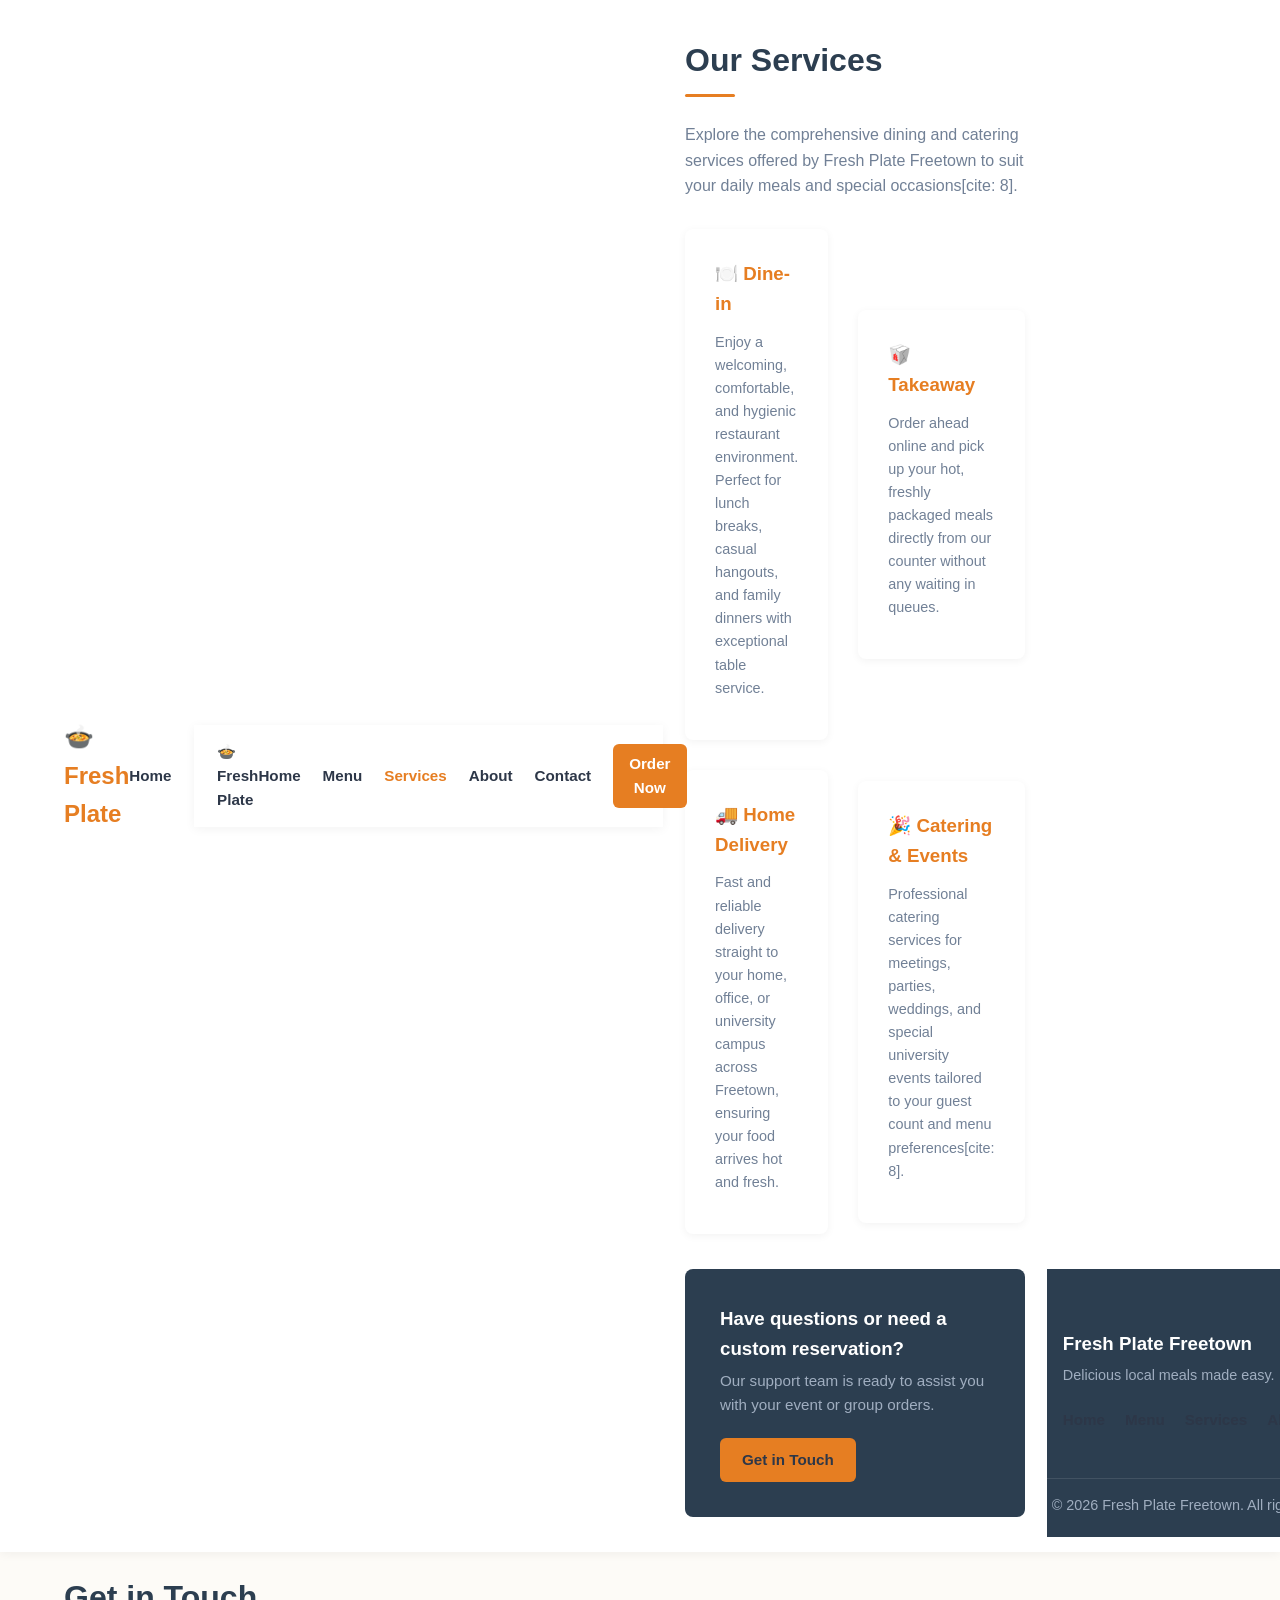
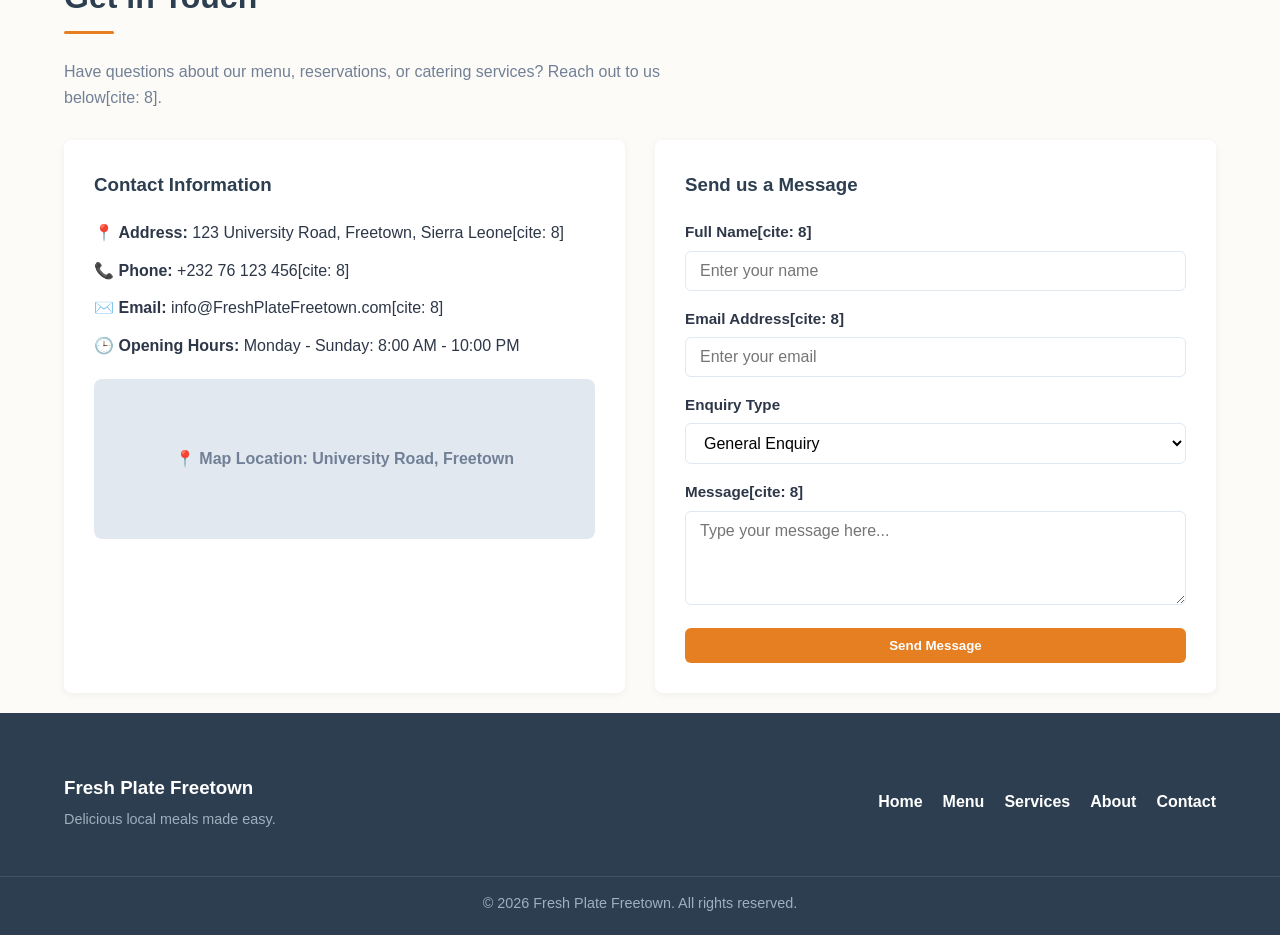
<file: fresh plate freetowe/contact.html>
<!DOCTYPE html>
<html lang="en">
<head>
  <meta charset="UTF-8">
  <meta name="viewport" content="width=device-width, initial-scale=1.0">
  <title>Fresh Plate Freetown | Contact Us</title>
  <link rel="stylesheet" href="style.css">
</head>
<body>

  <!-- Header -->
  <header class="site-header">
    <div class="container navbar">
      <a href="index.html" class="logo">🍲 Fresh Plate</a>
      <div class="menu-toggle" id="mobile-menu">☰</div>
      <nav class="nav-links" id="nav-links">
        <a href="index.html">Home</a><!DOCTYPE html>
<html lang="en">
<head>
  <meta charset="UTF-8">
  <meta name="viewport" content="width=device-width, initial-scale=1.0">
  <title>Fresh Plate Freetown | Our Services</title>
  <link rel="stylesheet" href="style.css">
</head>
<body>

  <!-- Header -->
  <header class="site-header">
    <div class="container navbar">
      <a href="index.html" class="logo">🍲 Fresh Plate</a>
      <div class="menu-toggle" id="mobile-menu">☰</div>
      <nav class="nav-links" id="nav-links">
        <a href="index.html">Home</a>
        <a href="menu.html">Menu</a>
        <a href="services.html" class="active">Services</a>
        <a href="about.html">About</a>
        <a href="contact.html">Contact</a>
        <a href="menu.html" class="btn btn-primary" style="color: #fff; padding: 8px 16px;">Order Now</a>
      </nav>
    </div>
  </header>

  <!-- Main Section (Wireframe Fig 4) -->
  <section class="container">
    <h2 class="section-title">Our Services</h2>
    <p style="color: var(--text-muted); margin-bottom: 30px; max-width: 700px;">
      Explore the comprehensive dining and catering services offered by Fresh Plate Freetown to suit your daily meals and special occasions[cite: 8].
    </p>

    <!-- Service Cards Grid -->
    <div class="grid-2" style="margin-bottom: 35px;">
      
      <div style="background: var(--bg-white); padding: 30px; border-radius: 8px; box-shadow: 0 2px 8px rgba(0,0,0,0.05);">
        <h3 style="color: var(--primary-color); margin-bottom: 12px;">🍽️ Dine-in</h3>
        <p class="card-text">
          Enjoy a welcoming, comfortable, and hygienic restaurant environment. Perfect for lunch breaks, casual hangouts, and family dinners with exceptional table service.
        </p>
      </div>

      <div style="background: var(--bg-white); padding: 30px; border-radius: 8px; box-shadow: 0 2px 8px rgba(0,0,0,0.05);">
        <h3 style="color: var(--primary-color); margin-bottom: 12px;">🥡 Takeaway</h3>
        <p class="card-text">
          Order ahead online and pick up your hot, freshly packaged meals directly from our counter without any waiting in queues.
        </p>
      </div>

      <div style="background: var(--bg-white); padding: 30px; border-radius: 8px; box-shadow: 0 2px 8px rgba(0,0,0,0.05);">
        <h3 style="color: var(--primary-color); margin-bottom: 12px;">🚚 Home Delivery</h3>
        <p class="card-text">
          Fast and reliable delivery straight to your home, office, or university campus across Freetown, ensuring your food arrives hot and fresh.
        </p>
      </div>

      <div style="background: var(--bg-white); padding: 30px; border-radius: 8px; box-shadow: 0 2px 8px rgba(0,0,0,0.05);">
        <h3 style="color: var(--primary-color); margin-bottom: 12px;">🎉 Catering & Events</h3>
        <p class="card-text">
          Professional catering services for meetings, parties, weddings, and special university events tailored to your guest count and menu preferences[cite: 8].
        </p>
      </div>

    </div>

    <!-- Get In Touch CTA Callout -->
    <div style="background-color: var(--secondary-color); color: #fff; padding: 35px; border-radius: 8px; display: flex; justify-content: space-between; align-items: center; flex-wrap: wrap; gap: 20px;">
      <div>
        <h3 style="margin-bottom: 5px;">Have questions or need a custom reservation?</h3>
        <p style="color: #a0aec0; font-size: 0.95rem;">Our support team is ready to assist you with your event or group orders.</p>
      </div>
      <a href="contact.html" class="btn btn-primary">Get in Touch</a>
    </div>

  </section>

  <!-- Footer -->
  <footer class="site-footer">
    <div class="container footer-content">
      <div>
        <h3>Fresh Plate Freetown</h3>
        <p style="color: #a0aec0; font-size: 0.9rem; margin-top: 5px;">Delicious local meals made easy.</p>
      </div>
      <div>
        <ul style="display: flex; gap: 20px; font-weight: 600;">
          <li><a href="index.html">Home</a></li>
          <li><a href="menu.html">Menu</a></li>
          <li><a href="services.html">Services</a></li>
          <li><a href="about.html">About</a></li>
          <li><a href="contact.html">Contact</a></li>
        </ul>
      </div>
    </div>
    <div class="footer-bottom">
      &copy; 2026 Fresh Plate Freetown. All rights reserved.
    </div>
  </footer>

  <script>
    document.getElementById('mobile-menu').addEventListener('click', () => {
      document.getElementById('nav-links').classList.toggle('active');
    });
  </script>
</body>
</html>
        <a href="menu.html">Menu</a>
        <a href="services.html">Services</a>
        <a href="about.html">About</a>
        <a href="contact.html" class="active">Contact</a>
        <a href="menu.html" class="btn btn-primary" style="color: #fff; padding: 8px 16px;">Order Now</a>
      </nav>
    </div>
  </header>

  <!-- Main Section (Wireframe Fig 5) -->
  <section class="container">
    <h2 class="section-title">Get in Touch</h2>
    <p style="color: var(--text-muted); margin-bottom: 30px; max-width: 600px;">
      Have questions about our menu, reservations, or catering services? Reach out to us below[cite: 8].
    </p>

    <div class="grid-2">
      
      <!-- Contact Information Card -->
      <div style="background-color: var(--bg-white); padding: 30px; border-radius: 8px; box-shadow: 0 2px 8px rgba(0,0,0,0.05); height: 100%;">
        <h3 style="margin-bottom: 20px; color: var(--secondary-color);">Contact Information</h3>
        <p style="margin-bottom: 12px;">📍 <strong>Address:</strong> 123 University Road, Freetown, Sierra Leone[cite: 8]</p>
        <p style="margin-bottom: 12px;">📞 <strong>Phone:</strong> +232 76 123 456[cite: 8]</p>
        <p style="margin-bottom: 12px;">✉️ <strong>Email:</strong> info@FreshPlateFreetown.com[cite: 8]</p>
        <p style="margin-bottom: 0;">🕒 <strong>Opening Hours:</strong> Monday - Sunday: 8:00 AM - 10:00 PM</p>
        
        <!-- Embedded Map Placeholder -->
        <div style="background: #e2e8f0; height: 160px; border-radius: 8px; display: flex; align-items: center; justify-content: center; color: var(--text-muted); font-weight: 600; margin-top: 20px;">
          📍 Map Location: University Road, Freetown
        </div>
      </div>

      <!-- Send Message Form -->
      <div style="background-color: var(--bg-white); padding: 30px; border-radius: 8px; box-shadow: 0 2px 8px rgba(0,0,0,0.05);">
        <h3 style="margin-bottom: 20px; color: var(--secondary-color);">Send us a Message</h3>
        <form onsubmit="event.preventDefault(); alert('Thank you! Your enquiry has been sent successfully.');">
          <div class="form-group">
            <label for="fullname">Full Name[cite: 8]</label>
            <input type="text" id="fullname" class="form-control" placeholder="Enter your name" required>
          </div>
          
          <div class="form-group">
            <label for="email">Email Address[cite: 8]</label>
            <input type="email" id="email" class="form-control" placeholder="Enter your email" required>
          </div>

          <div class="form-group">
            <label for="enquiry">Enquiry Type</label>
            <select id="enquiry" class="form-control">
              <option>General Enquiry</option>
              <option>Table Reservation</option>
              <option>Catering & Events</option>
            </select>
          </div>

          <div class="form-group">
            <label for="message">Message[cite: 8]</label>
            <textarea id="message" class="form-control" rows="4" placeholder="Type your message here..." required></textarea>
          </div>

          <button type="submit" class="btn btn-primary" style="width: 100%;">Send Message</button>
        </form>
      </div>

    </div>

  </section>

  <!-- Footer -->
  <footer class="site-footer">
    <div class="container footer-content">
      <div>
        <h3>Fresh Plate Freetown</h3>
        <p style="color: #a0aec0; font-size: 0.9rem; margin-top: 5px;">Delicious local meals made easy.</p>
      </div>
      <div>
        <ul style="display: flex; gap: 20px; font-weight: 600;">
          <li><a href="index.html">Home</a></li>
          <li><a href="menu.html">Menu</a></li>
          <li><a href="services.html">Services</a></li>
          <li><a href="about.html">About</a></li>
          <li><a href="contact.html">Contact</a></li>
        </ul>
      </div>
    </div>
    <div class="footer-bottom">
      &copy; 2026 Fresh Plate Freetown. All rights reserved.
    </div>
  </footer>

  <script>
    document.getElementById('mobile-menu').addEventListener('click', () => {
      document.getElementById('nav-links').classList.toggle('active');
    });
  </script>
</body>
</html>
</file>
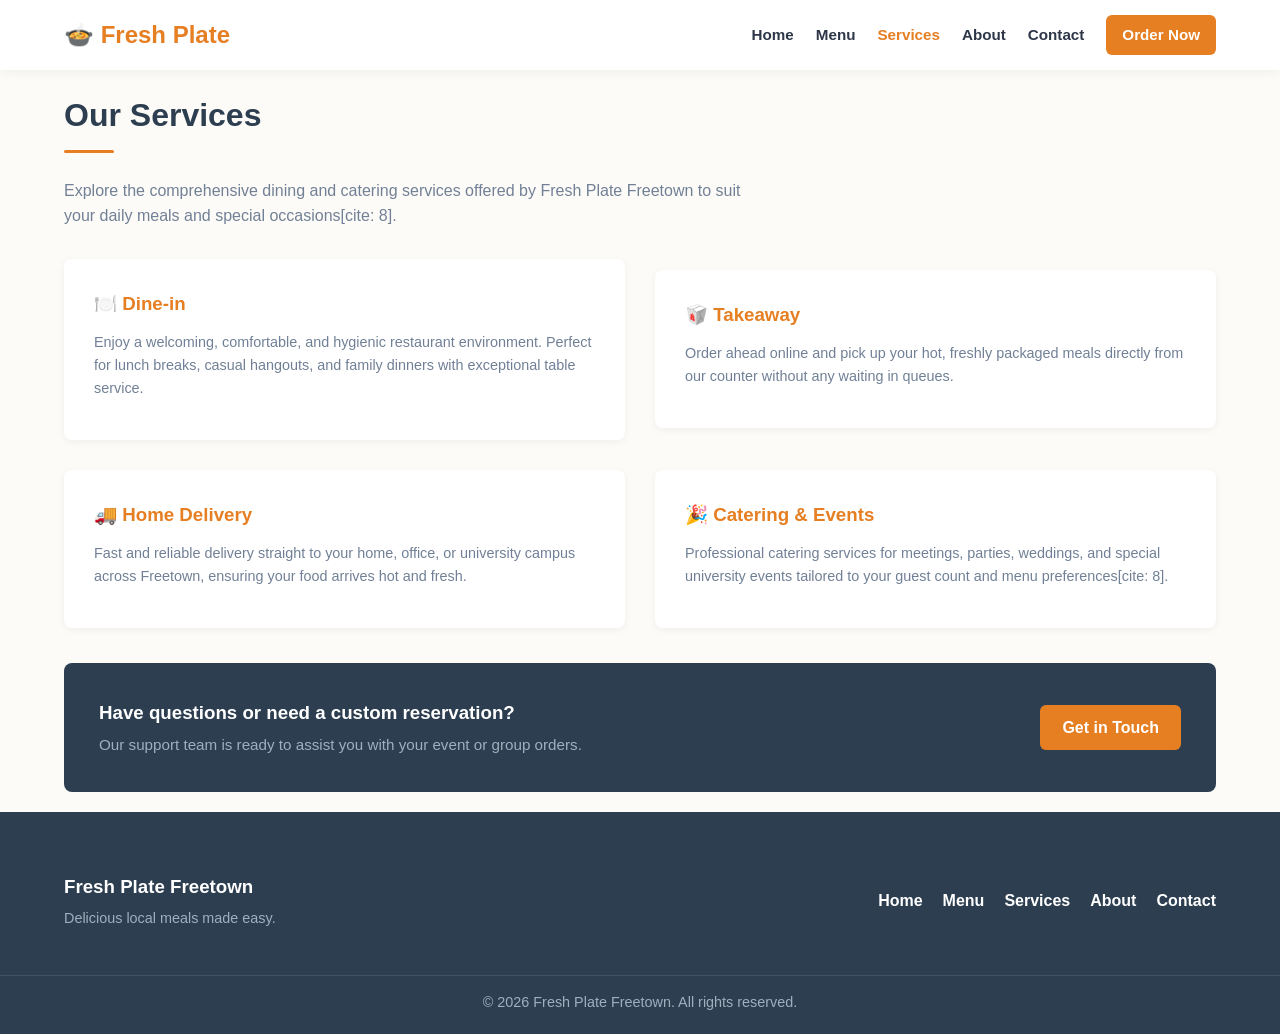
<file: fresh plate freetowe/services.html>
<!DOCTYPE html>
<html lang="en">
<head>
  <meta charset="UTF-8">
  <meta name="viewport" content="width=device-width, initial-scale=1.0">
  <title>Fresh Plate Freetown | Our Services</title>
  <link rel="stylesheet" href="style.css">
</head>
<body>

  <!-- Header -->
  <header class="site-header">
    <div class="container navbar">
      <a href="index.html" class="logo">🍲 Fresh Plate</a>
      <div class="menu-toggle" id="mobile-menu">☰</div>
      <nav class="nav-links" id="nav-links">
        <a href="index.html">Home</a>
        <a href="menu.html">Menu</a>
        <a href="services.html" class="active">Services</a>
        <a href="about.html">About</a>
        <a href="contact.html">Contact</a>
        <a href="menu.html" class="btn btn-primary" style="color: #fff; padding: 8px 16px;">Order Now</a>
      </nav>
    </div>
  </header>

  <!-- Main Section (Wireframe Fig 4) -->
  <section class="container">
    <h2 class="section-title">Our Services</h2>
    <p style="color: var(--text-muted); margin-bottom: 30px; max-width: 700px;">
      Explore the comprehensive dining and catering services offered by Fresh Plate Freetown to suit your daily meals and special occasions[cite: 8].
    </p>

    <!-- Service Cards Grid -->
    <div class="grid-2" style="margin-bottom: 35px;">
      
      <div style="background: var(--bg-white); padding: 30px; border-radius: 8px; box-shadow: 0 2px 8px rgba(0,0,0,0.05);">
        <h3 style="color: var(--primary-color); margin-bottom: 12px;">🍽️ Dine-in</h3>
        <p class="card-text">
          Enjoy a welcoming, comfortable, and hygienic restaurant environment. Perfect for lunch breaks, casual hangouts, and family dinners with exceptional table service.
        </p>
      </div>

      <div style="background: var(--bg-white); padding: 30px; border-radius: 8px; box-shadow: 0 2px 8px rgba(0,0,0,0.05);">
        <h3 style="color: var(--primary-color); margin-bottom: 12px;">🥡 Takeaway</h3>
        <p class="card-text">
          Order ahead online and pick up your hot, freshly packaged meals directly from our counter without any waiting in queues.
        </p>
      </div>

      <div style="background: var(--bg-white); padding: 30px; border-radius: 8px; box-shadow: 0 2px 8px rgba(0,0,0,0.05);">
        <h3 style="color: var(--primary-color); margin-bottom: 12px;">🚚 Home Delivery</h3>
        <p class="card-text">
          Fast and reliable delivery straight to your home, office, or university campus across Freetown, ensuring your food arrives hot and fresh.
        </p>
      </div>

      <div style="background: var(--bg-white); padding: 30px; border-radius: 8px; box-shadow: 0 2px 8px rgba(0,0,0,0.05);">
        <h3 style="color: var(--primary-color); margin-bottom: 12px;">🎉 Catering & Events</h3>
        <p class="card-text">
          Professional catering services for meetings, parties, weddings, and special university events tailored to your guest count and menu preferences[cite: 8].
        </p>
      </div>

    </div>

    <!-- Get In Touch CTA Callout -->
    <div style="background-color: var(--secondary-color); color: #fff; padding: 35px; border-radius: 8px; display: flex; justify-content: space-between; align-items: center; flex-wrap: wrap; gap: 20px;">
      <div>
        <h3 style="margin-bottom: 5px;">Have questions or need a custom reservation?</h3>
        <p style="color: #a0aec0; font-size: 0.95rem;">Our support team is ready to assist you with your event or group orders.</p>
      </div>
      <a href="contact.html" class="btn btn-primary">Get in Touch</a>
    </div>

  </section>

  <!-- Footer -->
  <footer class="site-footer">
    <div class="container footer-content">
      <div>
        <h3>Fresh Plate Freetown</h3>
        <p style="color: #a0aec0; font-size: 0.9rem; margin-top: 5px;">Delicious local meals made easy.</p>
      </div>
      <div>
        <ul style="display: flex; gap: 20px; font-weight: 600;">
          <li><a href="index.html">Home</a></li>
          <li><a href="menu.html">Menu</a></li>
          <li><a href="services.html">Services</a></li>
          <li><a href="about.html">About</a></li>
          <li><a href="contact.html">Contact</a></li>
        </ul>
      </div>
    </div>
    <div class="footer-bottom">
      &copy; 2026 Fresh Plate Freetown. All rights reserved.
    </div>
  </footer>

  <script>
    document.getElementById('mobile-menu').addEventListener('click', () => {
      document.getElementById('nav-links').classList.toggle('active');
    });
  </script>
</body>
</html>
</file>
<file: fresh plate freetowe/style.css>
/* ==========================================================================
   Fresh Plate Freetown - Shared Responsive Stylesheet
   ========================================================================== */

:root {
  --primary-color: #e67e22;       /* Warm Amber / Orange */
  --primary-hover: #d35400;
  --secondary-color: #2c3e50;     /* Dark Slate */
  --accent-color: #27ae60;        /* Fresh Green */
  --bg-light: #fdfbf7;            /* Warm light background */
  --bg-white: #ffffff;
  --text-dark: #2d3748;
  --text-muted: #718096;
  --border-color: #e2e8f0;
  --font-main: 'Segoe UI', Tahoma, Geneva, Verdana, sans-serif;
  --transition-speed: 0.3s;
  --container-max-width: 1200px;
}

* {
  margin: 0;
  padding: 0;
  box-sizing: border-box;
}

body {
  font-family: var(--font-main);
  color: var(--text-dark);
  background-color: var(--bg-light);
  line-height: 1.6;
  display: flex;
  flex-direction: column;
  min-height: 100vh;
}

a {
  text-decoration: none;
  color: inherit;
}

ul {
  list-style: none;
}

img {
  max-width: 100%;
  height: auto;
  display: block;
}

.container {
  width: 90%;
  max-width: var(--container-max-width);
  margin: 0 auto;
  padding: 20px 0;
}

/* --- Header & Navigation --- */
.site-header {
  background-color: var(--bg-white);
  box-shadow: 0 2px 10px rgba(0, 0, 0, 0.05);
  position: sticky;
  top: 0;
  z-index: 1000;
}

.navbar {
  display: flex;
  justify-content: space-between;
  align-items: center;
  padding: 15px 0;
}

.logo {
  font-size: 1.5rem;
  font-weight: 700;
  color: var(--primary-color);
  display: flex;
  align-items: center;
  gap: 8px;
}

.nav-links {
  display: flex;
  gap: 22px;
  align-items: center;
}

.nav-links a {
  font-weight: 600;
  color: var(--text-dark);
  transition: color var(--transition-speed);
  font-size: 0.95rem;
}

.nav-links a:hover,
.nav-links a.active {
  color: var(--primary-color);
}

.menu-toggle {
  display: none;
  font-size: 1.8rem;
  cursor: pointer;
}

/* --- Buttons --- */
.btn {
  display: inline-block;
  padding: 10px 22px;
  border-radius: 6px;
  font-weight: 600;
  cursor: pointer;
  border: none;
  transition: background-color var(--transition-speed), transform var(--transition-speed);
  text-align: center;
}

.btn-primary {
  background-color: var(--primary-color);
  color: #ffffff;
}

.btn-primary:hover {
  background-color: var(--primary-hover);
  transform: translateY(-2px);
}

.btn-secondary {
  background-color: var(--secondary-color);
  color: #ffffff;
}

.btn-secondary:hover {
  background-color: #1a252f;
}

/* --- Hero Section --- */
.hero {
  background: linear-gradient(rgba(0,0,0,0.6), rgba(0,0,0,0.6)), url('https://images.unsplash.com/photo-1504674900247-0877df9cc836?auto=format&fit=crop&w=1200&q=80') center/cover no-repeat;
  color: #ffffff;
  padding: 80px 20px;
  border-radius: 8px;
  margin: 20px 0;
}

.hero-content {
  max-width: 600px;
}

.hero h1 {
  font-size: 2.6rem;
  margin-bottom: 15px;
}

.hero p {
  font-size: 1.1rem;
  margin-bottom: 25px;
  color: #e2e8f0;
}

/* --- Section Titles --- */
.section-title {
  text-align: left;
  font-size: 2rem;
  margin-bottom: 25px;
  color: var(--secondary-color);
  position: relative;
}

.section-title::after {
  content: '';
  width: 50px;
  height: 3px;
  background-color: var(--primary-color);
  display: block;
  margin: 8px 0 0 0;
  border-radius: 2px;
}

/* --- Grid Systems --- */
.grid-4 {
  display: grid;
  grid-template-columns: repeat(4, 1fr);
  gap: 20px;
}

.grid-3 {
  display: grid;
  grid-template-columns: repeat(3, 1fr);
  gap: 25px;
}

.grid-2 {
  display: grid;
  grid-template-columns: repeat(2, 1fr);
  gap: 30px;
  align-items: center;
}

/* --- Card Components & Uniform Image Size --- */
.card {
  background-color: var(--bg-white);
  border-radius: 8px;
  overflow: hidden;
  box-shadow: 0 4px 12px rgba(0, 0, 0, 0.05);
  transition: transform var(--transition-speed), box-shadow var(--transition-speed);
  display: flex;
  flex-direction: column;
}

.card img {
  width: 100%;
  height: 180px;
  object-fit: cover;
}

.card:hover {
  transform: translateY(-4px);
  box-shadow: 0 8px 20px rgba(0, 0, 0, 0.1);
}

.card-body {
  padding: 18px;
  display: flex;
  flex-direction: column;
  flex-grow: 1;
}

.card-title {
  font-size: 1.1rem;
  margin-bottom: 6px;
  color: var(--secondary-color);
}

.card-text {
  font-size: 0.9rem;
  color: var(--text-muted);
  margin-bottom: 10px;
  flex-grow: 1;
}

.card-price {
  font-size: 1.05rem;
  font-weight: 700;
  color: var(--primary-color);
  margin-bottom: 12px;
}

/* --- Form Styles --- */
.form-group {
  margin-bottom: 16px;
}

.form-group label {
  display: block;
  margin-bottom: 6px;
  font-weight: 600;
  font-size: 0.95rem;
}

.form-control {
  width: 100%;
  padding: 10px 14px;
  border: 1px solid var(--border-color);
  border-radius: 6px;
  font-family: inherit;
  font-size: 1rem;
  background-color: var(--bg-white);
}

.form-control:focus {
  outline: none;
  border-color: var(--primary-color);
}

/* --- Footer --- */
.site-footer {
  background-color: var(--secondary-color);
  color: #ffffff;
  margin-top: auto;
  padding: 40px 0 20px;
}

.footer-content {
  display: flex;
  justify-content: space-between;
  align-items: center;
  flex-wrap: wrap;
  gap: 20px;
}

.footer-bottom {
  margin-top: 25px;
  padding-top: 15px;
  border-top: 1px solid rgba(255, 255, 255, 0.1);
  font-size: 0.9rem;
  color: #a0aec0;
  text-align: center;
}

/* --- Responsive Media Queries --- */
@media (max-width: 900px) {
  .grid-4, .grid-3 {
    grid-template-columns: repeat(2, 1fr);
  }
}

@media (max-width: 600px) {
  .menu-toggle {
    display: block;
  }
  .nav-links {
    display: none;
    flex-direction: column;
    width: 100%;
    position: absolute;
    top: 100%;
    left: 0;
    background-color: var(--bg-white);
    padding: 15px;
    box-shadow: 0 4px 8px rgba(0,0,0,0.1);
  }
  .nav-links.active {
    display: flex;
  }
  .grid-4, .grid-3, .grid-2 {
    grid-template-columns: 1fr;
  }
  .hero h1 {
    font-size: 2rem;
  }
}
</file>
